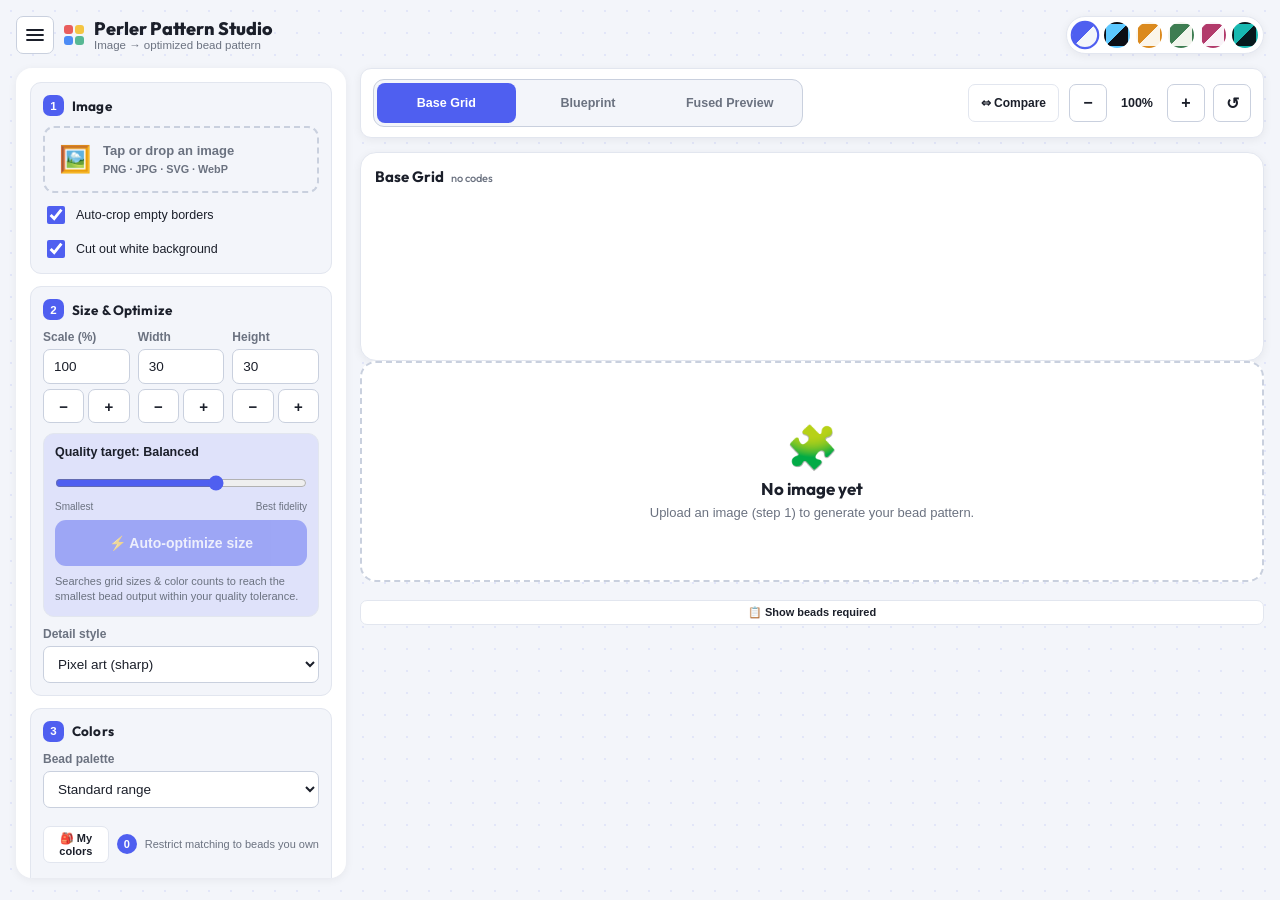
<file: index.html>
<!DOCTYPE html>
<html lang="en">
<head>
    <meta charset="UTF-8">
    <meta name="viewport" content="width=device-width, initial-scale=1.0, viewport-fit=cover">
    <title>Perler Bead Pattern Generator</title>
    <link rel="icon" href="data:image/svg+xml,%3Csvg xmlns='http://www.w3.org/2000/svg' viewBox='0 0 20 20'%3E%3Crect x='1' y='1' width='8' height='8' rx='2' fill='%23E85D5D'/%3E%3Crect x='11' y='1' width='8' height='8' rx='2' fill='%23F4C542'/%3E%3Crect x='1' y='11' width='8' height='8' rx='2' fill='%234C8BF5'/%3E%3Crect x='11' y='11' width='8' height='8' rx='2' fill='%2357B894'/%3E%3C/svg%3E">
    <link rel="preconnect" href="https://fonts.googleapis.com">
    <link rel="preconnect" href="https://fonts.gstatic.com" crossorigin>
    <link href="https://fonts.googleapis.com/css2?family=Outfit:wght@500;600;700;800&family=JetBrains+Mono:wght@500;600&display=swap" rel="stylesheet">
    <link rel="stylesheet" href="css/tokens.css">
    <link rel="stylesheet" href="css/app.css">
</head>

<body>

    <header class="top-bar">
        <div class="brand">
            <button type="button" class="icon-btn hamburger-btn" id="hamburgerBtn" aria-label="Open controls menu" aria-expanded="false" aria-controls="sidebarDrawer">
                <svg viewBox="0 0 20 20" width="20" height="20" fill="none" stroke="currentColor" stroke-width="1.8" stroke-linecap="round"><line x1="2" y1="5" x2="18" y2="5"/><line x1="2" y1="10" x2="18" y2="10"/><line x1="2" y1="15" x2="18" y2="15"/></svg>
            </button>
            <span class="logo-mark" aria-hidden="true"><span></span><span></span><span></span><span></span></span>
            <div class="brand-text">
                <h1>Perler Pattern Studio</h1>
                <p class="brand-tagline">Image → optimized bead pattern</p>
            </div>
        </div>
        <div class="theme-picker" id="themePicker" role="group" aria-label="Color theme">
            <button type="button" class="theme-swatch active" data-theme="classic" style="--swatch-a:#4F5FF0;--swatch-b:#F3F5FA;" title="Classic" aria-label="Classic theme"></button>
            <button type="button" class="theme-swatch" data-theme="midnight" style="--swatch-a:#5CC8FF;--swatch-b:#0B0E15;" title="Midnight" aria-label="Midnight theme"></button>
            <button type="button" class="theme-swatch" data-theme="amber" style="--swatch-a:#DB8A1E;--swatch-b:#FBF5EA;" title="Amber" aria-label="Amber theme"></button>
            <button type="button" class="theme-swatch" data-theme="forest" style="--swatch-a:#3E7D52;--swatch-b:#F1F5EC;" title="Forest" aria-label="Forest theme"></button>
            <button type="button" class="theme-swatch" data-theme="berry" style="--swatch-a:#B23A6B;--swatch-b:#FAF3F8;" title="Berry" aria-label="Berry theme"></button>
            <button type="button" class="theme-swatch" data-theme="ocean" style="--swatch-a:#17B8B0;--swatch-b:#071A1E;" title="Ocean" aria-label="Ocean theme"></button>
        </div>
    </header>

    <div class="drawer-overlay" id="drawerOverlay"></div>

    <div class="dashboard-layout">

        <!-- ===================== SIDEBAR : CONTROLS ===================== -->
        <aside class="sidebar" id="sidebarDrawer">

            <div class="drawer-head">
                <span class="drawer-head-title">Controls</span>
                <button type="button" class="icon-btn drawer-close-btn" id="drawerCloseBtn" aria-label="Close controls menu">
                    <svg viewBox="0 0 20 20" width="18" height="18" fill="none" stroke="currentColor" stroke-width="1.8" stroke-linecap="round"><line x1="4" y1="4" x2="16" y2="16"/><line x1="16" y1="4" x2="4" y2="16"/></svg>
                </button>
            </div>

            <!-- STEP 1 : IMAGE -->
            <section class="control-card">
                <div class="card-head"><span class="step-badge">1</span><h3>Image</h3></div>
                <label class="drop-zone" id="dropZone" for="imageUpload">
                    <input type="file" id="imageUpload" accept="image/*">
                    <span class="drop-zone-icon">🖼️</span>
                    <span class="drop-zone-text"><strong>Tap or drop an image</strong><br><small>PNG · JPG · SVG · WebP</small></span>
                </label>
                <div class="checkbox-group">
                    <input type="checkbox" id="autoCrop" checked>
                    <label for="autoCrop">Auto-crop empty borders</label>
                </div>
                <div class="checkbox-group">
                    <input type="checkbox" id="removeWhiteBg" checked>
                    <label for="removeWhiteBg">Cut out white background</label>
                </div>
                <div id="thumbPreviewContainer" hidden>
                    <div class="thumb-preview-wrapper"><img id="thumbPreview" alt="Source preview"></div>
                    <div class="flip-toggle-group">
                        <button type="button" id="flipHorizontalBtn" class="flip-btn" aria-pressed="false" title="Mirror left-to-right">⇋ Flip H</button>
                        <button type="button" id="flipVerticalBtn" class="flip-btn" aria-pressed="false" title="Mirror top-to-bottom"><span style="display:inline-block;transform:rotate(90deg)">⇋</span> Flip V</button>
                    </div>
                </div>
            </section>

            <!-- STEP 2 : SIZE + OPTIMIZE -->
            <section class="control-card">
                <div class="card-head"><span class="step-badge">2</span><h3>Size &amp; Optimize</h3></div>
                <div class="row-group">
                    <div class="control-group">
                        <label for="scalePercent">Scale (%)</label>
                        <input type="number" id="scalePercent" value="100" min="10" max="500" inputmode="numeric">
                        <div class="step-btn-group">
                            <button type="button" class="geo-step-btn" data-target="scalePercent" data-step="-10" aria-label="Scale minus 10">−</button>
                            <button type="button" class="geo-step-btn" data-target="scalePercent" data-step="10" aria-label="Scale plus 10">+</button>
                        </div>
                    </div>
                    <div class="control-group">
                        <label for="gridWidth">Width</label>
                        <input type="number" id="gridWidth" value="30" min="5" max="200" inputmode="numeric">
                        <div class="step-btn-group">
                            <button type="button" class="geo-step-btn" data-target="gridWidth" data-step="-1" aria-label="Width minus 1">−</button>
                            <button type="button" class="geo-step-btn" data-target="gridWidth" data-step="1" aria-label="Width plus 1">+</button>
                        </div>
                    </div>
                    <div class="control-group">
                        <label for="gridHeight">Height</label>
                        <input type="number" id="gridHeight" value="30" min="5" max="200" inputmode="numeric">
                        <div class="step-btn-group">
                            <button type="button" class="geo-step-btn" data-target="gridHeight" data-step="-1" aria-label="Height minus 1">−</button>
                            <button type="button" class="geo-step-btn" data-target="gridHeight" data-step="1" aria-label="Height plus 1">+</button>
                        </div>
                    </div>
                </div>

                <div class="optimize-box">
                    <label for="qualitySlider">Quality target: <strong id="qualityValue">Balanced</strong></label>
                    <input type="range" id="qualitySlider" min="0" max="100" value="65">
                    <div class="quality-scale"><small>Smallest</small><small>Best fidelity</small></div>
                    <button type="button" id="optimizeBtn" class="btn-accent" disabled>⚡ Auto-optimize size</button>
                    <p class="hint">Searches grid sizes &amp; color counts to reach the smallest bead output within your quality tolerance.</p>
                    <div id="optimizeStats" class="stats-box" hidden></div>
                </div>

                <div class="control-group">
                    <label for="processingMode">Detail style</label>
                    <select id="processingMode">
                        <option value="pixel" selected>Pixel art (sharp)</option>
                        <option value="photo">Photo / gradient (smooth)</option>
                    </select>
                </div>
            </section>

            <!-- STEP 3 : COLORS -->
            <section class="control-card">
                <div class="card-head"><span class="step-badge">3</span><h3>Colors</h3></div>
                <div class="control-group">
                    <label for="paletteSelect">Bead palette</label>
                    <select id="paletteSelect">
                        <option value="standard" selected>Standard range</option>
                        <option value="extended">Extended range</option>
                    </select>
                </div>
                <div class="owned-filter-row">
                    <button type="button" id="ownedColorsBtn" class="btn-secondary btn-sm" title="Filter by colors you own">🎒 My colors</button>
                    <span id="ownedFilterBadge" class="owned-badge" hidden>0</span>
                    <span class="hint-inline">Restrict matching to beads you own</span>
                </div>
                <div class="control-group">
                    <label for="colorAlgo">Matching algorithm</label>
                    <select id="colorAlgo">
                        <option value="ciede2000" selected>CIEDE2000 (best perceptual)</option>
                        <option value="redmean">Redmean (fast)</option>
                    </select>
                </div>
                <div class="checkbox-group">
                    <input type="checkbox" id="smartQuantize" checked>
                    <label for="smartQuantize">Cluster colors before matching</label>
                </div>
                <div class="control-group" id="quantizeCountGroup">
                    <label for="quantizeColorCount">Max colors: <strong id="quantizeCountValue">24</strong></label>
                    <input type="range" id="quantizeColorCount" min="4" max="32" value="24">
                </div>
                <div class="checkbox-group">
                    <input type="checkbox" id="despeckle" checked>
                    <label for="despeckle">Despeckle stray pixels</label>
                </div>
                <div class="checkbox-group">
                    <input type="checkbox" id="mergeColors" checked>
                    <label for="mergeColors">Merge near-identical bead colors</label>
                </div>
            </section>

            <!-- STEP 4 : OUTLINE -->
            <section class="control-card">
                <div class="card-head"><span class="step-badge">4</span><h3>Black Outline</h3></div>
                <div class="checkbox-group">
                    <input type="checkbox" id="h7Outline" checked>
                    <label for="h7Outline">Snap dark edges to <strong>H7 black</strong></label>
                </div>
                <div class="control-group" id="outlineStrengthGroup">
                    <label for="outlineStrength">Outline strength: <strong id="outlineStrengthValue">60</strong></label>
                    <input type="range" id="outlineStrength" min="0" max="100" value="60">
                </div>
            </section>

            <!-- STEP 5 : EDITOR -->
            <section class="control-card">
                <div class="card-head"><span class="step-badge">5</span><h3>Pixel Editor</h3></div>
                <div class="segmented" role="group" aria-label="Editor tool">
                    <button type="button" id="toolPaint" class="seg-btn active" aria-pressed="true">🎨 Paint</button>
                    <button type="button" id="toolErase" class="seg-btn" aria-pressed="false">🧼 Erase</button>
                </div>
                <div class="undo-redo-group">
                    <button type="button" id="undoBtn" class="icon-btn undo-btn" disabled title="Undo (Ctrl+Z)">↩ Undo</button>
                    <button type="button" id="redoBtn" class="icon-btn undo-btn" disabled title="Redo (Ctrl+Y / Ctrl+Shift+Z)">↪ Redo</button>
                </div>
                <div class="brush-preview-container">
                    <span id="brushSwatch" class="color-swatch" style="background-color:#000000"></span>
                    <div>
                        <span id="brushCode" style="font-weight:bold;font-size:14px;">H7</span>
                        <span id="brushHex" style="font-size:11px;color:var(--text-muted);display:block;">#000000</span>
                    </div>
                </div>
                <label class="mini-label">Quick swap palette</label>
                <div id="quickPaletteContainer" class="quick-palette-grid"></div>
                <p class="hint">Tap/drag cells to edit · Erase tool, right-click or long-press removes overrides · Arrow keys + Enter work too.</p>
            </section>

            <!-- STEP 6 : EXPORT -->
            <section class="control-card">
                <div class="card-head"><span class="step-badge">6</span><h3>Export</h3></div>
                <div class="control-group">
                    <label for="dlType">What to download (PNG)</label>
                    <select id="dlType">
                        <option value="blueprint">Blueprint guide (with codes)</option>
                        <option value="base">Base grid (no codes)</option>
                        <option value="fused">Fused preview</option>
                    </select>
                </div>
                <button id="downloadBtn" class="btn-accent" disabled>⬇ Download PNG</button>
                <button id="pdfExportBtn" class="btn-accent" style="margin-top:6px;">🖨️ Export PDF Blueprint</button>
                <div class="checkbox-group" style="margin-top:4px;">
                    <input type="checkbox" id="pdfMultiPageToggle">
                    <label for="pdfMultiPageToggle">Split into 52×52 pegboard pages</label>
                </div>
                <p class="hint">PDF renders the full pattern on one page with a shopping list. Enable the toggle to split large patterns into pegboard-sized chunks.</p>
                <hr class="section-divider">
                <p class="mini-label">Session</p>
                <div class="session-btn-group">
                    <button type="button" id="exportSessionBtn" class="btn-secondary">💾 Save session</button>
                    <button type="button" id="importSessionBtn" class="btn-secondary">📂 Load session</button>
                    <input type="file" id="importSessionInput" accept=".json" hidden>
                </div>
                <p class="hint">On iOS the image opens in a modal — press and hold to save it.</p>
            </section>

        </aside>

        <!-- ===================== MAIN PANEL ===================== -->
        <main class="main-panel">

            <div class="toolbar-card">
                <div class="view-tabs segmented" role="tablist" aria-label="Pattern views">
                    <button type="button" class="seg-btn view-tab active" data-view="base" role="tab" aria-selected="true">Base Grid</button>
                    <button type="button" class="seg-btn view-tab" data-view="blueprint" role="tab" aria-selected="false">Blueprint</button>
                    <button type="button" class="seg-btn view-tab" data-view="fused" role="tab" aria-selected="false">Fused Preview</button>
                </div>
                <div class="toolbar-right">
                    <button type="button" id="compareBtn" class="icon-btn compare-btn" aria-pressed="false" title="Toggle source vs pattern comparison">⇔ Compare</button>
                    <div class="zoom-controls" role="group" aria-label="Canvas zoom">
                        <button type="button" class="icon-btn" id="zoomOutBtn" aria-label="Zoom out">−</button>
                        <span id="zoomValue" aria-live="polite">100%</span>
                        <button type="button" class="icon-btn" id="zoomInBtn" aria-label="Zoom in">+</button>
                        <button type="button" class="icon-btn" id="zoomResetBtn" aria-label="Reset zoom" title="Fit to panel">↺</button>
                    </div>
                </div>
            </div>

            <div class="canvas-area-wrapper">
            <div class="canvas-stage" id="canvasStage">
                <div class="canvas-container active" id="baseView" data-view="base" role="tabpanel" aria-label="Base grid">
                    <div class="canvas-header-row"><h2>Base Grid <span class="h2-note">no codes</span></h2></div>
                    <div class="canvas-scale-wrapper" id="baseWrapper"><canvas id="baseCanvas"></canvas><canvas class="cursor-overlay" id="baseOverlay"></canvas></div>
                </div>
                <div class="canvas-container" id="blueprintView" data-view="blueprint" role="tabpanel" aria-label="Blueprint guide" hidden>
                    <div class="canvas-header-row"><h2>Blueprint Guide <span class="h2-note">codes</span></h2></div>
                    <div class="canvas-scale-wrapper" id="blueprintWrapper"><canvas id="outputCanvas"></canvas></div>
                </div>
                <div class="canvas-container" id="fusedView" data-view="fused" role="tabpanel" aria-label="Fused simulation" hidden>
                    <div class="canvas-header-row"><h2>Fused Simulation</h2></div>
                    <div class="canvas-scale-wrapper" id="fusedWrapper"><canvas id="fusedCanvas"></canvas></div>
                </div>
                <div class="empty-state" id="emptyState">
                    <span class="empty-icon">🧩</span>
                    <h2>No image yet</h2>
                    <p>Upload an image (step 1) to generate your bead pattern.</p>
                </div>
            </div>

            <div class="table-container" id="beadTableContainer" hidden>
                <div class="table-header-row">
                    <h2>Beads required</h2>
                    <button type="button" id="beadTableToggleBtn" class="icon-btn table-collapse-btn" title="Hide bead table" aria-label="Hide bead table" aria-expanded="true">✕</button>
                </div>
                <div id="beadTableContent"></div>
            </div>

            </div><!-- /.canvas-area-wrapper -->

            <!-- Floating pill to restore bead table after it's been hidden -->
            <div id="showBeadsBar" class="show-beads-bar" hidden>
                <button type="button" id="showBeadsBtn" class="btn-secondary btn-sm">📋 Show beads required</button>
            </div>

            <!-- Compare panel — shown alongside canvas when compare mode is active -->
            <div id="comparePanel" class="compare-panel" hidden>
                <div class="canvas-header-row"><h2>Source Image <span class="h2-note">original</span></h2></div>
                <div class="canvas-scale-wrapper" id="compareWrapper">
                    <canvas id="compareSourceCanvas"></canvas>
                </div>
            </div>

        </main>
    </div>

    <!-- Owned Colors Modal -->
    <div id="ownedColorsModal" class="modal-overlay" hidden aria-hidden="true" role="dialog" aria-label="My bead colors" aria-modal="true">
        <div class="modal-box">
            <div class="modal-head">
                <h3>My Bead Colors</h3>
                <button type="button" id="ownedColorsClose" class="icon-btn" aria-label="Close">✕</button>
            </div>
            <p class="hint">Check the colors you own. The pattern will only use those beads.</p>
            <div class="modal-actions">
                <button type="button" id="ownedSelectAll" class="btn-secondary btn-sm">Select all</button>
                <button type="button" id="ownedClearAll" class="btn-secondary btn-sm">Clear all</button>
            </div>
            <div id="ownedColorsGrid" class="owned-colors-grid"></div>
        </div>
    </div>

    <script src="js/palettes.js"></script>
    <script src="js/color-math.js"></script>
    <script src="js/dom.js"></script>
    <script src="js/toast.js"></script>
    <script src="js/palette-ui.js"></script>
    <script src="js/matching.js"></script>
    <script src="js/bead-table.js"></script>
    <script src="js/drawer.js"></script>
    <script src="js/image-loader.js"></script>
    <script src="js/quantizer.js"></script>
    <script src="js/grid-sampling.js"></script>
    <script src="js/engine.js"></script>
    <script src="js/optimizer.js"></script>
    <script src="js/owned-colors.js"></script>
    <script src="js/undo.js"></script>
    <script src="js/editor.js"></script>
    <script src="js/compare.js"></script>
    <script src="js/color-highlight.js"></script>
    <script src="js/crop-tool.js"></script>
    <script src="js/layout.js"></script>
    <script src="js/pan.js"></script>
    <script src="js/controls-wiring.js"></script>
    <script src="js/exporter.js"></script>
    <script src="js/pdf-export.js"></script>
    <script src="js/session.js"></script>
</body>
</html>
</file>
<file: css/tokens.css>
:root {
            --canvas-max-width: 600px;
            --radius-lg: 16px;
            --radius-md: 11px;
            --radius-sm: 7px;
            --font-heading: 'Outfit', system-ui, sans-serif;
            --font-body: -apple-system, BlinkMacSystemFont, 'Segoe UI', Roboto, Helvetica, Arial, sans-serif;
            --font-mono: 'JetBrains Mono', ui-monospace, SFMono-Regular, Menlo, Consolas, monospace;
        }

        /* ============ THEME: Classic (default) ============ */
        body, body[data-theme="classic"] {
            --bg-color: #F3F5FA;
            --container-bg: #FFFFFF;
            --text-color: #1B1F2A;
            --text-muted: #6B7280;
            --border-color: #E2E6EF;
            --border-strong: #C9D0DE;
            --input-bg: #FFFFFF;
            --table-head-bg: #F3F5FA;
            --accent-color: #4F5FF0;
            --accent-hover: #3C49D6;
            --accent-soft: rgba(79, 95, 240, 0.12);
            --success-color: #17A673;
            --success-hover: #12905F;
            --card-shadow: 0 2px 10px rgba(20, 25, 40, 0.06);
            --shadow-lg: 0 18px 45px rgba(20, 25, 40, 0.16);
            --dot-color: rgba(79, 95, 240, 0.10);
            --focus-ring: rgba(79, 95, 240, 0.28);
        }

        /* ============ THEME: Midnight ============ */
        body[data-theme="midnight"] {
            --bg-color: #0B0E15;
            --container-bg: #141A24;
            --text-color: #E6EAF3;
            --text-muted: #8A93A8;
            --border-color: #242C3A;
            --border-strong: #34405A;
            --input-bg: #0F141D;
            --table-head-bg: #1B222E;
            --accent-color: #5CC8FF;
            --accent-hover: #39B4EE;
            --accent-soft: rgba(92, 200, 255, 0.14);
            --success-color: #34D399;
            --success-hover: #22B686;
            --card-shadow: 0 4px 16px rgba(0, 0, 0, 0.45);
            --shadow-lg: 0 24px 60px rgba(0, 0, 0, 0.6);
            --dot-color: rgba(92, 200, 255, 0.08);
            --focus-ring: rgba(92, 200, 255, 0.35);
        }

        /* ============ THEME: Amber ============ */
        body[data-theme="amber"] {
            --bg-color: #FBF5EA;
            --container-bg: #FFFDF8;
            --text-color: #2B2415;
            --text-muted: #8A7A56;
            --border-color: #E9DCC0;
            --border-strong: #D8C49C;
            --input-bg: #FFFFFF;
            --table-head-bg: #F5ECD8;
            --accent-color: #DB8A1E;
            --accent-hover: #BE750F;
            --accent-soft: rgba(219, 138, 30, 0.14);
            --success-color: #4F8A5B;
            --success-hover: #3E7048;
            --card-shadow: 0 2px 10px rgba(80, 55, 10, 0.08);
            --shadow-lg: 0 18px 45px rgba(80, 55, 10, 0.18);
            --dot-color: rgba(219, 138, 30, 0.12);
            --focus-ring: rgba(219, 138, 30, 0.3);
        }

        /* ============ THEME: Forest ============ */
        body[data-theme="forest"] {
            --bg-color: #F1F5EC;
            --container-bg: #FAFCF7;
            --text-color: #233021;
            --text-muted: #6C7D62;
            --border-color: #D6E2C9;
            --border-strong: #BBCCA8;
            --input-bg: #FFFFFF;
            --table-head-bg: #EAF1E1;
            --accent-color: #3E7D52;
            --accent-hover: #316641;
            --accent-soft: rgba(62, 125, 82, 0.14);
            --success-color: #1D8A99;
            --success-hover: #177480;
            --card-shadow: 0 2px 10px rgba(20, 40, 25, 0.07);
            --shadow-lg: 0 18px 45px rgba(20, 40, 25, 0.16);
            --dot-color: rgba(62, 125, 82, 0.10);
            --focus-ring: rgba(62, 125, 82, 0.3);
        }

        /* ============ THEME: Berry ============ */
        body[data-theme="berry"] {
            --bg-color: #FAF3F8;
            --container-bg: #FFFCFE;
            --text-color: #34202C;
            --text-muted: #8C6E80;
            --border-color: #E9D3E3;
            --border-strong: #D9B7CD;
            --input-bg: #FFFFFF;
            --table-head-bg: #F5E7F0;
            --accent-color: #B23A6B;
            --accent-hover: #96305A;
            --accent-soft: rgba(178, 58, 107, 0.14);
            --success-color: #3E9C76;
            --success-hover: #2E8563;
            --card-shadow: 0 2px 10px rgba(60, 20, 40, 0.08);
            --shadow-lg: 0 18px 45px rgba(60, 20, 40, 0.18);
            --dot-color: rgba(178, 58, 107, 0.10);
            --focus-ring: rgba(178, 58, 107, 0.3);
        }

        /* ============ THEME: Ocean ============ */
        body[data-theme="ocean"] {
            --bg-color: #071A1E;
            --container-bg: #0E262B;
            --text-color: #DCEDEE;
            --text-muted: #7FA3A8;
            --border-color: #1C3A40;
            --border-strong: #2C4F56;
            --input-bg: #0A2126;
            --table-head-bg: #122E33;
            --accent-color: #17B8B0;
            --accent-hover: #13A29B;
            --accent-soft: rgba(23, 184, 176, 0.16);
            --success-color: #6FCF97;
            --success-hover: #57BD82;
            --card-shadow: 0 4px 16px rgba(0, 0, 0, 0.4);
            --shadow-lg: 0 24px 60px rgba(0, 0, 0, 0.55);
            --dot-color: rgba(23, 184, 176, 0.10);
            --focus-ring: rgba(23, 184, 176, 0.35);
        }

        * { box-sizing: border-box; }

        body {
            position: relative;
            font-family: var(--font-body);
            background-color: var(--bg-color);
            color: var(--text-color);
            margin: 0;
            padding: 20px;
            transition: background-color 0.25s ease, color 0.25s ease;
        }

        body::before {
            content: '';
            position: fixed;
            inset: 0;
            z-index: -1;
            background-image: radial-gradient(var(--dot-color) 1.4px, transparent 1.4px);
            background-size: 22px 22px;
            pointer-events: none;
        }

        ::selection { background: var(--accent-soft); color: var(--text-color); }

        *:focus-visible {
            outline: none;
            box-shadow: 0 0 0 3px var(--focus-ring);
            border-radius: var(--radius-sm);
        }

        /* Slim custom scrollbars for the internal scroll panes */
        .sidebar::-webkit-scrollbar, .main-panel::-webkit-scrollbar, .quick-palette-grid::-webkit-scrollbar {
            width: 8px; height: 8px;
        }
        .sidebar::-webkit-scrollbar-thumb, .main-panel::-webkit-scrollbar-thumb, .quick-palette-grid::-webkit-scrollbar-thumb {
            background: var(--border-strong); border-radius: 8px;
        }
        .sidebar::-webkit-scrollbar-track, .main-panel::-webkit-scrollbar-track { background: transparent; }
</file>
<file: css/app.css>
:root {
    --canvas-max-width: 600px;
    --radius-lg: 16px;
    --radius-md: 11px;
    --radius-sm: 7px;
    --font-heading: 'Outfit', system-ui, sans-serif;
    --font-body: -apple-system, BlinkMacSystemFont, 'Segoe UI', Roboto, Helvetica, Arial, sans-serif;
    --font-mono: 'JetBrains Mono', ui-monospace, SFMono-Regular, Menlo, Consolas, monospace;
}

body, body[data-theme="classic"] {
    --bg-color: #F3F5FA; --container-bg: #FFFFFF; --text-color: #1B1F2A; --text-muted: #6B7280;
    --border-color: #E2E6EF; --border-strong: #C9D0DE; --input-bg: #FFFFFF; --table-head-bg: #F3F5FA;
    --accent-color: #4F5FF0; --accent-hover: #3C49D6; --accent-soft: rgba(79,95,240,0.12);
    --success-color: #17A673; --card-shadow: 0 2px 10px rgba(20,25,40,0.06);
    --shadow-lg: 0 18px 45px rgba(20,25,40,0.16); --dot-color: rgba(79,95,240,0.10); --focus-ring: rgba(79,95,240,0.28);
}
body[data-theme="midnight"] {
    --bg-color: #0B0E15; --container-bg: #141A24; --text-color: #E6EAF3; --text-muted: #8A93A8;
    --border-color: #242C3A; --border-strong: #34405A; --input-bg: #0F141D; --table-head-bg: #1B222E;
    --accent-color: #5CC8FF; --accent-hover: #39B4EE; --accent-soft: rgba(92,200,255,0.14);
    --success-color: #34D399; --card-shadow: 0 4px 16px rgba(0,0,0,0.45);
    --shadow-lg: 0 24px 60px rgba(0,0,0,0.6); --dot-color: rgba(92,200,255,0.08); --focus-ring: rgba(92,200,255,0.35);
}
body[data-theme="amber"] {
    --bg-color: #FBF5EA; --container-bg: #FFFDF8; --text-color: #2B2415; --text-muted: #8A7A56;
    --border-color: #E9DCC0; --border-strong: #D8C49C; --input-bg: #FFFFFF; --table-head-bg: #F5ECD8;
    --accent-color: #DB8A1E; --accent-hover: #BE750F; --accent-soft: rgba(219,138,30,0.14);
    --success-color: #4F8A5B; --card-shadow: 0 2px 10px rgba(80,55,10,0.08);
    --shadow-lg: 0 18px 45px rgba(80,55,10,0.18); --dot-color: rgba(219,138,30,0.12); --focus-ring: rgba(219,138,30,0.3);
}
body[data-theme="forest"] {
    --bg-color: #F1F5EC; --container-bg: #FAFCF7; --text-color: #233021; --text-muted: #6C7D62;
    --border-color: #D6E2C9; --border-strong: #BBCCA8; --input-bg: #FFFFFF; --table-head-bg: #EAF1E1;
    --accent-color: #3E7D52; --accent-hover: #316641; --accent-soft: rgba(62,125,82,0.14);
    --success-color: #1D8A99; --card-shadow: 0 2px 10px rgba(20,40,25,0.07);
    --shadow-lg: 0 18px 45px rgba(20,40,25,0.16); --dot-color: rgba(62,125,82,0.10); --focus-ring: rgba(62,125,82,0.3);
}
body[data-theme="berry"] {
    --bg-color: #FAF3F8; --container-bg: #FFFCFE; --text-color: #34202C; --text-muted: #8C6E80;
    --border-color: #E9D3E3; --border-strong: #D9B7CD; --input-bg: #FFFFFF; --table-head-bg: #F5E7F0;
    --accent-color: #B23A6B; --accent-hover: #96305A; --accent-soft: rgba(178,58,107,0.14);
    --success-color: #3E9C76; --card-shadow: 0 2px 10px rgba(60,20,40,0.08);
    --shadow-lg: 0 18px 45px rgba(60,20,40,0.18); --dot-color: rgba(178,58,107,0.10); --focus-ring: rgba(178,58,107,0.3);
}
body[data-theme="ocean"] {
    --bg-color: #071A1E; --container-bg: #0E262B; --text-color: #DCEDEE; --text-muted: #7FA3A8;
    --border-color: #1C3A40; --border-strong: #2C4F56; --input-bg: #0A2126; --table-head-bg: #122E33;
    --accent-color: #17B8B0; --accent-hover: #13A29B; --accent-soft: rgba(23,184,176,0.16);
    --success-color: #6FCF97; --card-shadow: 0 4px 16px rgba(0,0,0,0.4);
    --shadow-lg: 0 24px 60px rgba(0,0,0,0.55); --dot-color: rgba(23,184,176,0.10); --focus-ring: rgba(23,184,176,0.35);
}

* { box-sizing: border-box; }
body {
    position: relative;
    font-family: var(--font-body);
    background-color: var(--bg-color);
    color: var(--text-color);
    margin: 0; padding: 16px;
    transition: background-color .25s ease, color .25s ease;
}
body::before {
    content: ''; position: fixed; inset: 0; z-index: -1;
    background-image: radial-gradient(var(--dot-color) 1.4px, transparent 1.4px);
    background-size: 22px 22px; pointer-events: none;
}
::selection { background: var(--accent-soft); color: var(--text-color); }
*:focus-visible { outline: none; box-shadow: 0 0 0 3px var(--focus-ring); border-radius: var(--radius-sm); }

/* ============ TOP BAR ============ */
.top-bar {
    display: flex; align-items: center; justify-content: space-between;
    gap: 12px; flex-wrap: wrap; margin-bottom: 14px;
    max-width: 1500px; margin-inline: auto;
}
.brand { display: flex; align-items: center; gap: 10px; min-width: 0; }
.logo-mark { display: grid; grid-template-columns: repeat(2, 9px); gap: 2px; flex-shrink: 0; }
.logo-mark span { width: 9px; height: 9px; border-radius: 3px; }
.logo-mark span:nth-child(1) { background: #E85D5D; } .logo-mark span:nth-child(2) { background: #F4C542; }
.logo-mark span:nth-child(3) { background: #4C8BF5; } .logo-mark span:nth-child(4) { background: #57B894; }
.brand-text h1 { font-family: var(--font-heading); font-size: 18px; font-weight: 800; margin: 0; line-height: 1.15; }
.brand-tagline { font-size: 11.5px; color: var(--text-muted); margin: 0; }
.hamburger-btn { display: inline-flex; }
.theme-picker { display: flex; gap: 6px; padding: 5px; background: var(--container-bg); border-radius: 999px; box-shadow: var(--card-shadow); border: 1px solid var(--border-color); }
.theme-swatch {
    width: 26px; height: 26px; border-radius: 50%; cursor: pointer; border: 2px solid transparent;
    background: linear-gradient(135deg, var(--swatch-a) 50%, var(--swatch-b) 50%);
}
.theme-swatch.active { border-color: var(--accent-color); transform: scale(1.1); }

/* ============ LAYOUT ============ */
.dashboard-layout {
    display: grid; grid-template-columns: 330px 1fr; gap: 14px;
    max-width: 1500px; margin-inline: auto; align-items: start;
    transition: grid-template-columns 0.25s ease;
}
/* Sidebar collapsed — on desktop the sidebar slides off the left edge */
.dashboard-layout.sidebar-collapsed {
    grid-template-columns: 0px 1fr;
}
.dashboard-layout.sidebar-collapsed .sidebar {
    overflow: hidden;
    opacity: 0;
    pointer-events: none;
    transform: translateX(-110%);
    transition: transform 0.25s ease, opacity 0.2s ease;
}
.sidebar {
    background: var(--container-bg); border-radius: var(--radius-lg); box-shadow: var(--card-shadow);
    padding: 14px; max-height: calc(100vh - 90px); overflow-y: auto;
    position: sticky; top: 16px; display: flex; flex-direction: column; gap: 12px;
    transition: transform 0.25s ease, opacity 0.2s ease;
}
.main-panel { min-width: 0; display: flex; flex-direction: column; gap: 14px; }
.drawer-overlay { display: none; }
.drawer-head { display: none; }

/* ============ CARDS & CONTROLS ============ */
.control-card {
    background: var(--bg-color); border: 1px solid var(--border-color); border-radius: var(--radius-md);
    padding: 12px; display: flex; flex-direction: column; gap: 10px;
}
.card-head { display: flex; align-items: center; gap: 8px; }
.card-head h3 { margin: 0; font-family: var(--font-heading); font-size: 13.5px; font-weight: 700; letter-spacing: .01em; }
.step-badge {
    flex-shrink: 0; width: 21px; height: 21px; border-radius: 7px; background: var(--accent-color); color: #fff;
    font-size: 11.5px; font-weight: 700; display: inline-flex; align-items: center; justify-content: center;
}
.control-group { display: flex; flex-direction: column; gap: 5px; }
.control-group label, label[for] { font-size: 12px; font-weight: 600; color: var(--text-muted); }
select, input[type="number"] {
    width: 100%; padding: 9px 10px; border: 1.5px solid var(--border-strong); border-radius: var(--radius-sm);
    background: var(--input-bg); color: var(--text-color); font-size: 13.5px; font-family: inherit;
}
input[type="range"] { width: 100%; accent-color: var(--accent-color); height: 32px; margin: 0; padding: 0; }
.checkbox-group { display: flex; align-items: center; gap: 8px; }
.checkbox-group input[type="checkbox"] { width: 18px; height: 18px; accent-color: var(--accent-color); flex-shrink: 0; }
.checkbox-group label { font-size: 12.5px; color: var(--text-color); font-weight: 500; cursor: pointer; }
.row-group { display: grid; grid-template-columns: repeat(3, 1fr); gap: 8px; }
.step-btn-group { display: flex; gap: 4px; }
.geo-step-btn {
    flex: 1; padding: 6px 0; border: 1.5px solid var(--border-strong); background: var(--input-bg);
    color: var(--text-color); border-radius: var(--radius-sm); font-size: 15px; font-weight: 700;
    cursor: pointer; min-height: 34px; line-height: 1;
}
.geo-step-btn:hover { border-color: var(--accent-color); color: var(--accent-color); }
.mini-label { font-size: 11px; color: var(--text-muted); font-weight: 600; margin-top: 2px; }
.hint { font-size: 11px; color: var(--text-muted); margin: 0; line-height: 1.4; }

.btn-accent {
    padding: 12px; border: none; border-radius: var(--radius-md); background: var(--accent-color);
    color: #fff; font-size: 14px; font-weight: 700; font-family: inherit; cursor: pointer; min-height: 46px;
    transition: background .15s ease;
}
.btn-accent:hover:not(:disabled) { background: var(--accent-hover); }
.btn-accent:disabled { opacity: .45; cursor: not-allowed; }

.icon-btn {
    display: inline-flex; align-items: center; justify-content: center;
    min-width: 38px; min-height: 38px; border: 1.5px solid var(--border-strong); border-radius: var(--radius-sm);
    background: var(--input-bg); color: var(--text-color); font-size: 16px; font-weight: 700; cursor: pointer;
}
.icon-btn:hover { border-color: var(--accent-color); color: var(--accent-color); }

.segmented { display: flex; background: var(--bg-color); border: 1.5px solid var(--border-strong); border-radius: var(--radius-md); padding: 3px; gap: 3px; }
.seg-btn {
    flex: 1; padding: 9px 6px; border: none; border-radius: 8px; background: transparent; color: var(--text-muted);
    font-size: 12.5px; font-weight: 700; font-family: inherit; cursor: pointer; white-space: nowrap; min-height: 40px;
}
.seg-btn.active { background: var(--accent-color); color: #fff; }
.seg-btn:hover:not(.active) { color: var(--accent-color); }

/* Drop zone */
.drop-zone {
    display: flex; align-items: center; gap: 12px; padding: 14px; cursor: pointer;
    border: 2px dashed var(--border-strong); border-radius: var(--radius-md);
    transition: border-color .15s ease, background .15s ease;
}
.drop-zone:hover, .drop-zone.dragover { border-color: var(--accent-color); background: var(--accent-soft); }
.drop-zone input[type="file"] { display: none; }
.drop-zone-icon { font-size: 26px; }
.drop-zone-text { font-size: 13px; line-height: 1.35; }
.drop-zone-text small { color: var(--text-muted); }

.thumb-preview-wrapper { text-align: center; margin-bottom: 8px; }
.thumb-preview-wrapper img { max-width: 100%; max-height: 130px; border-radius: var(--radius-sm); border: 1px solid var(--border-color); }
.flip-toggle-group { display: flex; gap: 8px; }
.flip-btn {
    flex: 1; padding: 9px; border: 1.5px solid var(--border-strong); border-radius: var(--radius-sm);
    background: var(--input-bg); color: var(--text-color); font-size: 12.5px; font-weight: 600;
    font-family: inherit; cursor: pointer; min-height: 44px;
}
.flip-btn.active { background: var(--accent-color); color: #fff; border-color: var(--accent-color); }

/* Optimizer */
.optimize-box {
    display: flex; flex-direction: column; gap: 8px; padding: 11px;
    background: var(--accent-soft); border: 1px solid var(--border-color); border-radius: var(--radius-md);
}
.optimize-box > label { font-size: 12.5px; color: var(--text-color); font-weight: 600; }
.quality-scale { display: flex; justify-content: space-between; margin-top: -6px; }
.quality-scale small { font-size: 10px; color: var(--text-muted); }
.stats-box { font-size: 12px; line-height: 1.55; background: var(--container-bg); border: 1px solid var(--border-color); border-radius: var(--radius-sm); padding: 8px 10px; }
.stats-box strong { color: var(--success-color); }
.stats-old { text-decoration: line-through; opacity: .6; }

/* Brush / palette */
.brush-preview-container { display: flex; align-items: center; gap: 10px; }
.color-swatch { display: inline-block; width: 34px; height: 34px; border-radius: 9px; border: 2px solid var(--border-strong); vertical-align: middle; }
.quick-palette-grid {
    display: grid; grid-template-columns: repeat(auto-fill, minmax(27px, 1fr)); gap: 5px;
    max-height: 168px; overflow-y: auto; padding: 2px;
}
.quick-swatch {
    aspect-ratio: 1; border-radius: 7px; cursor: pointer; border: 2px solid transparent;
    box-shadow: inset 0 0 0 1px rgba(0,0,0,.12); min-width: 27px; min-height: 27px;
}
.quick-swatch.active-brush { border-color: var(--accent-color); transform: scale(1.12); }

/* ============ MAIN PANEL ============ */
.toolbar-card {
    display: flex; align-items: center; justify-content: space-between; gap: 10px; flex-wrap: wrap;
    background: var(--container-bg); border: 1px solid var(--border-color); border-radius: var(--radius-md);
    box-shadow: var(--card-shadow); padding: 10px 12px;
}
.view-tabs { flex: 1 1 260px; max-width: 430px; }
.view-tab.active[aria-selected="true"] { background: var(--accent-color); color: #fff; }
.zoom-controls { display: flex; align-items: center; gap: 8px; }
#zoomValue { font-size: 12.5px; font-weight: 700; min-width: 44px; text-align: center; font-variant-numeric: tabular-nums; }

.canvas-stage { position: relative; }
.canvas-container {
    display: none; background: var(--container-bg); border: 1px solid var(--border-color);
    border-radius: var(--radius-lg); box-shadow: var(--card-shadow); padding: 14px;
}
.canvas-container.active { display: block; }
.canvas-header-row h2 { margin: 0 0 10px; font-family: var(--font-heading); font-size: 15px; font-weight: 700; display: flex; align-items: baseline; gap: 7px; }
.h2-note { font-size: 11px; font-weight: 500; color: var(--text-muted); }
.canvas-scale-wrapper { overflow: auto; -webkit-overflow-scrolling: touch; max-width: 100%; touch-action: pan-x pan-y pinch-zoom; position: relative; }
.canvas-scale-wrapper canvas { display: block; image-rendering: pixelated; }
.cursor-overlay { pointer-events: none; position: absolute; }
.empty-state {
    display: flex; flex-direction: column; align-items: center; justify-content: center; gap: 6px;
    padding: 60px 20px; text-align: center; background: var(--container-bg);
    border: 2px dashed var(--border-strong); border-radius: var(--radius-lg); color: var(--text-muted);
}
.empty-state.hidden-empty { display: none; }
.empty-icon { font-size: 42px; }
.empty-state h2 { margin: 0; font-family: var(--font-heading); font-size: 17px; color: var(--text-color); }
.empty-state p { margin: 0; font-size: 13px; }

/* Bead table */
.table-container { background: var(--container-bg); border: 1px solid var(--border-color); border-radius: var(--radius-lg); box-shadow: var(--card-shadow); padding: 14px; }
.table-container h2 { margin: 0 0 10px; font-family: var(--font-heading); font-size: 15px; font-weight: 700; }
.table-container table { width: 100%; border-collapse: collapse; font-size: 13px; }
.table-container th { text-align: left; padding: 8px 10px; background: var(--table-head-bg); border-bottom: 2px solid var(--border-color); font-size: 11.5px; text-transform: uppercase; letter-spacing: .04em; color: var(--text-muted); }
.table-container td { padding: 7px 10px; border-bottom: 1px solid var(--border-color); }
.interactive-row { cursor: pointer; }
.interactive-row:hover td { background: var(--accent-soft); }
.table-container::-webkit-scrollbar, .sidebar::-webkit-scrollbar { width: 8px; height: 8px; }
.table-container::-webkit-scrollbar-thumb, .sidebar::-webkit-scrollbar-thumb { background: var(--border-strong); border-radius: 8px; }
.table-container::-webkit-scrollbar-track, .sidebar::-webkit-scrollbar-track { background: transparent; }

/* ============ MOBILE DRAWER ============ */
@media (max-width: 900px) {
    body { padding: 10px; }
    .dashboard-layout { grid-template-columns: 1fr; }
    .hamburger-btn { display: inline-flex; }
    .brand-text h1 { font-size: 16px; }
    .brand-tagline { display: none; }
    .sidebar {
        position: fixed; top: 0; right: 0; bottom: 0; left: 0; z-index: 1000;
        max-height: none; border-radius: 0; transform: translateX(-105%);
        transition: transform .25s ease; width: min(400px, 94vw);
    }
    .sidebar.open { transform: translateX(0); }
    .drawer-head {
        display: flex; align-items: center; justify-content: space-between;
        position: sticky; top: 0; background: var(--container-bg); z-index: 2; padding-bottom: 8px;
        border-bottom: 1px solid var(--border-color);
    }
    .drawer-head-title { font-family: var(--font-heading); font-weight: 700; font-size: 15px; }
    .drawer-overlay {
        display: block; position: fixed; inset: 0; z-index: 999; background: rgba(10,14,22,.55);
        opacity: 0; pointer-events: none; transition: opacity .25s ease;
    }
    .drawer-overlay.visible { opacity: 1; pointer-events: auto; }
    .row-group { grid-template-columns: repeat(3, 1fr); }
}

/* ================================================================
   ENHANCEMENTS — Undo/Redo, Session, Owned Colors, Compare, PDF, Toast
   ================================================================ */

/* Undo / Redo buttons */
.undo-redo-group {
    display: flex;
    gap: 6px;
    margin: 8px 0 4px;
}
.undo-btn {
    flex: 1;
    padding: 6px 10px;
    font-size: 12px;
    font-weight: 600;
    background: var(--container-bg);
    border: 1px solid var(--border-color);
    border-radius: var(--radius-sm);
    color: var(--text-color);
    cursor: pointer;
    transition: background 0.15s, opacity 0.15s;
}
.undo-btn:disabled { opacity: 0.35; cursor: not-allowed; }
.undo-btn:not(:disabled):hover { background: var(--accent-soft); border-color: var(--accent-color); }

/* Session buttons */
.session-btn-group {
    display: flex;
    gap: 6px;
    flex-wrap: wrap;
    margin: 6px 0;
}
.btn-secondary {
    flex: 1;
    min-width: 0;
    padding: 8px 10px;
    font-size: 12px;
    font-weight: 600;
    background: var(--container-bg);
    border: 1px solid var(--border-color);
    border-radius: var(--radius-sm);
    color: var(--text-color);
    cursor: pointer;
    transition: background 0.15s, border-color 0.15s;
    text-align: center;
}
.btn-secondary:hover { background: var(--accent-soft); border-color: var(--accent-color); }
.btn-sm { padding: 5px 10px; font-size: 11px; }
.section-divider { border: none; border-top: 1px solid var(--border-color); margin: 12px 0 8px; }

/* Owned colors filter */
.owned-filter-row {
    display: flex;
    align-items: center;
    gap: 8px;
    margin: 8px 0 4px;
}
.owned-badge {
    display: inline-flex;
    align-items: center;
    justify-content: center;
    min-width: 20px;
    height: 20px;
    padding: 0 5px;
    border-radius: 10px;
    background: var(--accent-color);
    color: #fff;
    font-size: 11px;
    font-weight: 700;
}
.filter-active { border-color: var(--accent-color) !important; background: var(--accent-soft) !important; }
.hint-inline { font-size: 11px; color: var(--text-muted); }

/* Owned colors modal */
.modal-overlay {
    position: fixed;
    inset: 0;
    background: rgba(10, 14, 22, 0.75);
    z-index: 9999;
    display: flex;
    align-items: center;
    justify-content: center;
    padding: 20px;
}
.modal-overlay[hidden] { display: none; }
.modal-box {
    background: var(--container-bg);
    border: 1px solid var(--border-color);
    border-radius: var(--radius-lg);
    box-shadow: var(--shadow-lg);
    width: min(680px, 96vw);
    max-height: 80vh;
    display: flex;
    flex-direction: column;
    overflow: hidden;
}
.modal-head {
    display: flex;
    align-items: center;
    justify-content: space-between;
    padding: 16px 20px 10px;
    border-bottom: 1px solid var(--border-color);
    flex-shrink: 0;
}
.modal-head h3 { margin: 0; font-family: var(--font-heading); font-size: 16px; }
.modal-actions {
    display: flex;
    gap: 8px;
    padding: 10px 20px 4px;
    flex-shrink: 0;
}
.owned-colors-grid {
    display: grid;
    grid-template-columns: repeat(auto-fill, minmax(68px, 1fr));
    gap: 4px;
    padding: 10px 20px 20px;
    overflow-y: auto;
}
.owned-swatch-label {
    display: flex;
    flex-direction: column;
    align-items: center;
    gap: 3px;
    padding: 6px 4px;
    border-radius: var(--radius-sm);
    cursor: pointer;
    border: 1.5px solid transparent;
    transition: border-color 0.12s, background 0.12s;
    position: relative;
}
.owned-swatch-label:hover { background: var(--accent-soft); border-color: var(--accent-color); }
.owned-swatch-cb { position: absolute; top: 4px; left: 4px; width: 13px; height: 13px; cursor: pointer; }
.owned-swatch-cb:checked ~ .owned-swatch-dot { outline: 2.5px solid var(--accent-color); outline-offset: 2px; }
.owned-swatch-dot {
    width: 28px;
    height: 28px;
    border-radius: 50%;
    border: 1.5px solid rgba(0,0,0,0.15);
    display: block;
    margin-top: 4px;
}
.owned-swatch-code { font-size: 10px; font-family: var(--font-mono); color: var(--text-muted); text-align: center; }

/* Compare panel */
.canvas-area-wrapper {
    display: flex;
    gap: 16px;
    align-items: flex-start;
    width: 100%;
}
.canvas-stage { flex: 1 1 0; min-width: 0; }
.compare-panel {
    flex: 0 0 auto;
    width: 45%;
    min-width: 200px;
}
.compare-panel .canvas-header-row { margin-bottom: 8px; }

/* Toolbar right group */
.toolbar-card {
    display: flex;
    align-items: center;
    justify-content: space-between;
    flex-wrap: wrap;
    gap: 8px;
}
.toolbar-right {
    display: flex;
    align-items: center;
    gap: 10px;
}
.compare-btn {
    padding: 6px 12px;
    font-size: 12px;
    font-weight: 600;
    border-radius: var(--radius-sm);
    background: var(--container-bg);
    border: 1.5px solid var(--border-color);
    color: var(--text-color);
    cursor: pointer;
    transition: background 0.15s, border-color 0.15s;
    white-space: nowrap;
}
.compare-btn:hover, .compare-btn.active {
    background: var(--accent-soft);
    border-color: var(--accent-color);
    color: var(--accent-color);
}

/* Toast notifications */
#toastContainer {
    position: fixed;
    bottom: 24px;
    right: 24px;
    z-index: 99999;
    display: flex;
    flex-direction: column;
    gap: 8px;
    pointer-events: none;
}
.toast {
    padding: 10px 18px;
    border-radius: var(--radius-md);
    font-size: 13px;
    font-weight: 600;
    box-shadow: var(--shadow-lg);
    opacity: 0;
    transform: translateY(8px);
    transition: opacity 0.2s ease, transform 0.2s ease;
    max-width: 320px;
}
.toast-visible { opacity: 1; transform: translateY(0); }
.toast-success { background: var(--success-color); color: #fff; }
.toast-error   { background: #E53E3E; color: #fff; }

/* PDF export button matches existing btn-accent style, just nudge margin */
#pdfExportBtn { margin-top: 6px; }

/* ============================================================
   COLOR REGION HIGHLIGHTING
   ============================================================ */
.highlight-btn {
    background: none;
    border: none;
    cursor: pointer;
    font-size: 14px;
    color: var(--text-muted);
    padding: 2px 4px;
    border-radius: 4px;
    line-height: 1;
    transition: color 0.15s, background 0.15s;
}
.highlight-btn:hover {
    color: var(--accent-color);
    background: var(--accent-soft, rgba(79,95,240,.12));
}
.interactive-row.row-highlighted {
    background: var(--accent-soft, rgba(79,95,240,.15));
    outline: 2px solid var(--accent-color);
    outline-offset: -2px;
}
.interactive-row.row-highlighted .highlight-btn {
    color: #FFD600;
}
/* The highlight overlay canvas sits on top — pointer-events: none keeps
   editing fully functional while the highlight is shown. */
.highlight-overlay {
    pointer-events: none;
    z-index: 4;
}

/* ============================================================
   BASE GRID RULERS
   (No extra CSS needed — rulers are painted directly onto the
   canvas in engine.js.  Keep this comment as a marker.)
   ============================================================ */

/* ============================================================
   MANUAL CROP TOOL
   ============================================================ */
.crop-btn-row {
    display: flex;
    gap: 6px;
    align-items: center;
    margin: 6px 0 4px;
    flex-wrap: wrap;
}
.crop-toggle-btn.active {
    background: var(--accent-color);
    color: #fff;
    border-color: var(--accent-color);
}
/* While in crop mode, the thumbnail wrapper gets a dashed border hint */
.thumb-preview-wrapper.crop-mode img {
    outline: 2px dashed var(--accent-color);
    outline-offset: 2px;
}
/* Overlay canvas sits on top of the thumbnail */
#cropOverlay {
    z-index: 10;
}
/* Make sure the thumb wrapper is position:relative so absolute children work */
#thumbPreviewWrapper {
    position: relative;
    display: inline-block;
    width: 100%;
}

/* ── Bead table toggle ─────────────────────────────────────────── */
.table-header-row {
    display: flex;
    align-items: center;
    justify-content: space-between;
    margin-bottom: 10px;
}
.table-header-row h2 { margin: 0; }
.table-collapse-btn {
    font-size: 13px;
    color: var(--text-muted);
    padding: 2px 6px;
    border-radius: 6px;
    line-height: 1;
    transition: color 0.15s, background 0.15s;
}
.table-collapse-btn:hover {
    color: var(--accent-color);
    background: var(--accent-soft, rgba(79,95,240,.12));
}
/* Pill shown below the canvas when the bead table is hidden */
.show-beads-bar {
    display: flex;
    justify-content: flex-end;
    padding-top: 4px;
}
</file>
